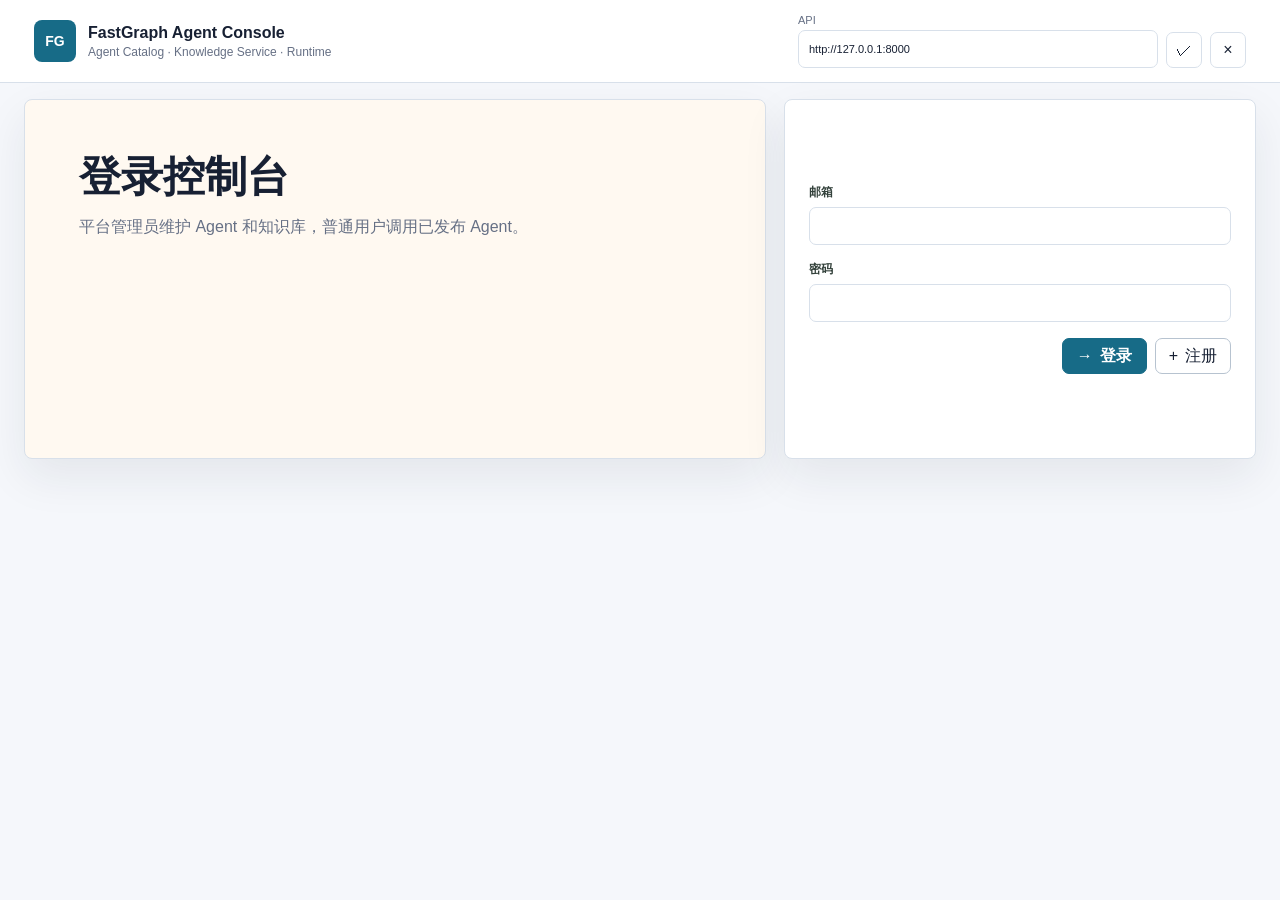
<file: frontend/index.html>
<!doctype html>
<html lang="zh-CN">
  <head>
    <meta charset="UTF-8" />
    <meta name="viewport" content="width=device-width, initial-scale=1.0" />
    <title>FastGraph Agent Console</title>
    <link rel="stylesheet" href="./styles.css" />
  </head>
  <body>
    <div class="app-shell">
      <header class="topbar">
        <div class="brand">
          <span class="brand-mark" aria-hidden="true">FG</span>
          <div>
            <strong>FastGraph Agent Console</strong>
            <small>Agent Catalog · Knowledge Service · Runtime</small>
          </div>
        </div>
        <div class="connection-bar">
          <label>
            <span>API</span>
            <input id="apiBaseInput" type="url" spellcheck="false" />
          </label>
          <button class="icon-button" data-action="save-api" title="保存 API 地址">
            <span aria-hidden="true">✓</span>
          </button>
          <button class="icon-button" data-action="logout" title="退出登录">
            <span aria-hidden="true">×</span>
          </button>
        </div>
      </header>

      <main class="workspace">
        <section id="authPanel" class="auth-panel">
          <div class="auth-copy">
            <h1>登录控制台</h1>
            <p>平台管理员维护 Agent 和知识库，普通用户调用已发布 Agent。</p>
          </div>
          <form id="authForm" class="auth-form">
            <div class="field">
              <label for="emailInput">邮箱</label>
              <input id="emailInput" type="email" autocomplete="username" required />
            </div>
            <div class="field">
              <label for="passwordInput">密码</label>
              <input id="passwordInput" type="password" autocomplete="current-password" required />
            </div>
            <div class="form-actions">
              <button type="submit" class="primary-button" data-auth-mode="login">
                <span aria-hidden="true">→</span>
                登录
              </button>
              <button type="submit" class="secondary-button" data-auth-mode="register">
                <span aria-hidden="true">+</span>
                注册
              </button>
            </div>
          </form>
        </section>

        <section id="consolePanel" class="console-panel hidden">
          <div class="console-layout">
            <aside class="app-sidebar">
              <div class="sidebar-head">
                <span class="eyebrow">Workspace</span>
                <strong>控制台</strong>
              </div>
              <nav class="side-nav" aria-label="控制台视图">
                <button class="side-nav-item active" data-view="user">
                  <span class="nav-icon" aria-hidden="true">●</span>
                  <span>用户调用</span>
                  <small>调用已发布 Agent</small>
                </button>
                <button class="side-nav-item" data-view="agents">
                  <span class="nav-icon" aria-hidden="true">◆</span>
                  <span>Agent 配置</span>
                  <small>管理模型与知识库</small>
                </button>
                <button class="side-nav-item" data-view="knowledge">
                  <span class="nav-icon" aria-hidden="true">■</span>
                  <span>知识库</span>
                  <small>上传文档与检索预览</small>
                </button>
              </nav>
              <div class="sidebar-foot">
                <span>FastGraph Agent Engine</span>
                <small>本地开发控制台</small>
              </div>
            </aside>

            <main class="console-main">
              <section id="userView" class="console-page view-grid user-grid">
            <aside class="panel agent-list-panel">
              <div class="panel-head">
                <div>
                  <h2>可用 Agent</h2>
                  <p id="userIdentity"></p>
                </div>
                <button class="icon-button" data-action="refresh-user-agents" title="刷新 Agent">
                  <span aria-hidden="true">↻</span>
                </button>
              </div>
              <div class="panel-section">
                <div class="section-head">
                  <strong>Agent</strong>
                  <span id="agentListMeta"></span>
                </div>
                <div id="userAgentList" class="stack-list compact-list"></div>
              </div>
              <div class="panel-section session-section">
                <div class="section-head">
                  <strong>会话</strong>
                  <button class="icon-button small-button" data-action="refresh-sessions" title="刷新会话">
                    <span aria-hidden="true">↻</span>
                  </button>
                </div>
                <div id="userSessionList" class="stack-list compact-list"></div>
              </div>
            </aside>

            <section class="panel chat-panel">
              <div class="panel-head">
                <div>
                  <h2 id="activeAgentTitle">选择 Agent</h2>
                  <p id="activeAgentMeta"></p>
                  <p id="activeSessionMeta"></p>
                </div>
                <button class="secondary-button" data-action="new-session">
                  <span aria-hidden="true">+</span>
                  新会话
                </button>
                <button class="secondary-button" data-action="clear-chat-history">
                  <span aria-hidden="true">⌫</span>
                  清空记录
                </button>
              </div>
              <div id="messageList" class="message-list"></div>
              <form id="chatForm" class="composer">
                <textarea id="chatInput" rows="4" placeholder="输入消息"></textarea>
                <button class="primary-button" type="submit">
                  <span aria-hidden="true">↑</span>
                  发送
                </button>
              </form>
            </section>
          </section>

          <section id="agentAdminView" class="console-page agent-page hidden">
              <aside class="panel agent-catalog-panel">
                <div class="agent-panel-head">
                  <div class="agent-panel-copy">
                    <h1>Agent 配置</h1>
                    <p>维护面向用户开放的 Agent、模型、角色说明和知识库绑定。</p>
                  </div>
                  <div class="agent-panel-actions">
                    <button class="secondary-button" data-action="refresh-admin">
                      <span aria-hidden="true">↻</span>
                      刷新
                    </button>
                    <button class="primary-button" data-action="reset-agent-form">
                      <span aria-hidden="true">+</span>
                      新建 Agent
                    </button>
                  </div>
                </div>
                <div class="agent-catalog-meta">
                  <strong>Agent Catalog</strong>
                  <p id="agentAdminStatus"></p>
                </div>
                <div id="platformAgentList" class="data-list agent-catalog-list"></div>
              </aside>

              <section class="panel agent-editor-panel">
                <div class="panel-head">
                  <div>
                    <h2>配置表单</h2>
                    <p>发布后普通用户可在调用界面选择。</p>
                  </div>
                  <div class="form-actions panel-form-actions">
                    <button type="submit" class="primary-button" form="agentForm">
                      <span aria-hidden="true">✓</span>
                      保存 Agent
                    </button>
                    <button type="button" class="secondary-button" data-action="reset-agent-form">
                      <span aria-hidden="true">↺</span>
                      清空
                    </button>
                  </div>
                </div>
                <form id="agentForm" class="admin-form agent-form">
                  <input id="agentIdInput" type="hidden" />
                  <div class="form-row two-cols">
                    <div class="field">
                      <label for="agentCodeInput">编码</label>
                      <input id="agentCodeInput" placeholder="customer-service" required />
                    </div>
                    <div class="field">
                      <label for="agentNameInput">名称</label>
                      <input id="agentNameInput" required />
                    </div>
                  </div>
                  <div class="field">
                    <label for="agentDescriptionInput">用途</label>
                    <input id="agentDescriptionInput" />
                  </div>
                  <div class="field">
                    <label for="agentModelInput">模型</label>
                    <input id="agentModelInput" placeholder="deepseek-chat" required />
                  </div>
                  <div class="field">
                    <label for="agentRoleInput">角色说明</label>
                    <textarea id="agentRoleInput" rows="6" required></textarea>
                  </div>
                  <fieldset class="fieldset">
                    <legend>工具</legend>
                    <label><input id="featureWebSearch" type="checkbox" />联网搜索</label>
                    <label><input id="featureCode" type="checkbox" />代码解释器</label>
                    <label><input id="featureMemory" type="checkbox" />长期记忆</label>
                    <label><input id="featureEmail" type="checkbox" />邮件助手</label>
                  </fieldset>
                  <fieldset class="fieldset knowledge-fieldset">
                    <legend>知识库</legend>
                    <label class="inline-check"><input id="knowledgeEnabledInput" type="checkbox" />启用检索</label>
                    <div class="knowledge-config-fields">
                      <div class="field">
                        <span id="agentKbSelectLabel">绑定知识库</span>
                        <div
                          id="agentKbSelect"
                          class="agent-kb-select"
                          role="group"
                          aria-labelledby="agentKbSelectLabel"
                        ></div>
                      </div>
                      <div class="knowledge-params-grid">
                        <div class="field">
                          <label for="agentTopKInput">Top K</label>
                          <input id="agentTopKInput" type="number" min="1" max="20" value="5" />
                        </div>
                        <div class="field">
                          <label for="agentScoreInput">最低分数</label>
                          <input id="agentScoreInput" type="number" min="0" step="0.01" value="0" />
                        </div>
                      </div>
                    </div>
                  </fieldset>
                </form>
              </section>
          </section>

          <section id="knowledgeAdminView" class="console-page knowledge-page hidden">
              <aside class="panel kb-panel">
                <div class="kb-panel-head">
                  <div class="kb-panel-copy">
                    <h1>公共知识库</h1>
                    <p>平台级公共知识统一入库、检索预览和任务排障。</p>
                  </div>
                  <div class="kb-panel-actions">
                    <label class="switch-row">
                      <input id="includeArchivedInput" type="checkbox" />
                      显示归档
                    </label>
                    <button class="secondary-button" data-action="refresh-knowledge">
                      <span aria-hidden="true">↻</span>
                      刷新
                    </button>
                    <button class="primary-button" data-action="reset-kb-form">
                      <span aria-hidden="true">+</span>
                      新建知识库
                    </button>
                  </div>
                </div>
                <div class="kb-filter">
                  <label class="field">
                    <span>搜索知识库</span>
                    <input id="kbKeywordInput" placeholder="输入名称、Namespace 或说明" />
                  </label>
                  <p id="knowledgeStatus"></p>
                </div>
                <div id="knowledgeBaseList" class="kb-list"></div>
                <div class="pager" id="knowledgePager">
                  <button class="icon-button" data-action="kb-prev-page" title="上一页" aria-label="上一页">
                    <span aria-hidden="true">‹</span>
                  </button>
                  <span id="knowledgePagerInfo" class="pager-info"></span>
                  <button class="icon-button" data-action="kb-next-page" title="下一页" aria-label="下一页">
                    <span aria-hidden="true">›</span>
                  </button>
                </div>
              </aside>

              <main class="panel knowledge-work-panel">
                <div id="kbEmptyState" class="empty knowledge-empty">选择或新建一个公共知识库</div>
                <section id="kbDetailPanel" class="kb-detail-panel hidden">
                  <div class="detail-head">
                    <div>
                      <div class="detail-title">
                        <h2 id="selectedKbTitle">选择知识库</h2>
                        <span id="selectedKbNamespace" class="badge"></span>
                        <span id="selectedKbStatus" class="badge"></span>
                      </div>
                      <p id="selectedKbDescription"></p>
                    </div>
                    <div class="detail-actions">
                      <button class="secondary-button" data-action="edit-kb">编辑</button>
                      <button id="archiveKbButton" class="secondary-button danger-action" data-action="archive-kb">归档</button>
                      <button id="restoreKbButton" class="secondary-button" data-action="restore-kb">恢复</button>
                      <button class="secondary-button danger-action" data-action="delete-kb">删除</button>
                      <button class="primary-button" data-kb-tab="upload">
                        <span aria-hidden="true">↑</span>
                        入库
                      </button>
                    </div>
                  </div>

                  <section class="metric-grid">
                    <div>
                      <small>文档</small>
                      <strong id="kbDocsMetric">0</strong>
                    </div>
                    <div>
                      <small>Chunks</small>
                      <strong id="kbChunksMetric">0</strong>
                    </div>
                    <div>
                      <small>失败任务</small>
                      <strong id="kbFailedJobsMetric">0</strong>
                    </div>
                    <div>
                      <small>更新</small>
                      <strong id="kbUpdatedMetric">-</strong>
                    </div>
                  </section>

                  <nav class="detail-tabs" aria-label="知识库详情">
                    <button class="detail-tab active" data-kb-tab="documents">文档</button>
                    <button class="detail-tab" data-kb-tab="jobs">入库任务</button>
                    <button class="detail-tab" data-kb-tab="search">搜索预览</button>
                    <button class="detail-tab" data-kb-tab="metadata">元数据提取</button>
                    <button class="detail-tab" data-kb-tab="upload">文档上传</button>
                  </nav>

                  <section class="kb-tab-panel" data-kb-panel="documents">
                    <div class="tab-toolbar">
                      <input id="documentKeywordInput" placeholder="筛选标题、来源、摘要" />
                      <select id="documentSourceFilter" aria-label="文档来源">
                        <option value="all">全部来源</option>
                        <option value="file">文件</option>
                        <option value="url">URL</option>
                        <option value="qa">QA</option>
                      </select>
                      <button class="secondary-button" data-action="refresh-documents">
                        <span aria-hidden="true">↻</span>
                        刷新
                      </button>
                    </div>
                    <div class="pager" id="documentPager">
                      <button class="icon-button" data-action="document-prev-page" title="上一页" aria-label="上一页">
                        <span aria-hidden="true">‹</span>
                      </button>
                      <span id="documentPagerInfo" class="pager-info"></span>
                      <button class="icon-button" data-action="document-next-page" title="下一页" aria-label="下一页">
                        <span aria-hidden="true">›</span>
                      </button>
                    </div>
                    <div id="documentList" class="data-list knowledge-table-list"></div>
                  </section>

                  <section class="kb-tab-panel hidden" data-kb-panel="jobs">
                    <div class="tab-toolbar">
                      <select id="jobStatusFilter" aria-label="任务状态">
                        <option value="">全部状态</option>
                        <option value="queued">queued</option>
                        <option value="running">running</option>
                        <option value="completed">completed</option>
                        <option value="partial_completed">partial_completed</option>
                        <option value="failed">failed</option>
                        <option value="canceled">canceled</option>
                      </select>
                      <button class="secondary-button" data-action="refresh-jobs">
                        <span aria-hidden="true">↻</span>
                        刷新
                      </button>
                      <button class="secondary-button danger-action" data-action="clear-jobs">
                        <span aria-hidden="true">⌫</span>
                        清空已结束任务
                      </button>
                    </div>
                    <div id="jobList" class="data-list knowledge-table-list"></div>
                    <div class="pager" id="jobPager">
                      <button class="icon-button" data-action="job-prev-page" title="上一页" aria-label="上一页">
                        <span aria-hidden="true">‹</span>
                      </button>
                      <span id="jobPagerInfo" class="pager-info"></span>
                      <button class="icon-button" data-action="job-next-page" title="下一页" aria-label="下一页">
                        <span aria-hidden="true">›</span>
                      </button>
                    </div>
                  </section>

                  <section class="kb-tab-panel hidden" data-kb-panel="search">
                    <div class="search-panel">
                      <div class="search-bar">
                        <input id="searchInput" placeholder="输入关键词进行检索预览" />
                        <input id="searchTopKInput" type="number" min="1" max="20" value="5" />
                        <button class="primary-button" data-action="search-knowledge">
                          <span aria-hidden="true">⌕</span>
                          搜索
                        </button>
                      </div>
                      <div id="searchResults" class="search-results"></div>
                    </div>
                  </section>

                  <section class="kb-tab-panel hidden" data-kb-panel="metadata">
                    <form id="metadataExtractionForm" class="ingest-panel metadata-extraction-panel">
                      <div class="section-heading">
                        <div>
                          <h3>元数据提取</h3>
                          <p class="helper-line">按当前知识库配置，从文档前部提取任意键值字段并保存到 metadataJson。</p>
                        </div>
                        <label class="switch-row">
                          <input id="metadataExtractionEnabledInput" type="checkbox" />
                          启用提取
                        </label>
                      </div>
                      <div class="form-row two-cols">
                        <div class="field">
                          <label for="metadataExtractionSchemaNameInput">Schema 名称</label>
                          <input id="metadataExtractionSchemaNameInput" value="generic" maxlength="64" />
                        </div>
                        <div class="field">
                          <label for="metadataExtractionSchemaVersionInput">Schema 版本</label>
                          <input id="metadataExtractionSchemaVersionInput" value="1" maxlength="32" />
                        </div>
                      </div>
                      <div class="metadata-config-section">
                        <div class="metadata-config-head">
                          <div>
                            <h4>字段映射</h4>
                            <p class="helper-line">把文档中的原始字段放入统一的 common 或 domain 路径。</p>
                          </div>
                          <button type="button" class="secondary-button" data-action="add-metadata-mapping">
                            <span aria-hidden="true">+</span>
                            新增字段
                          </button>
                        </div>
                        <div class="metadata-table-wrap">
                          <table class="metadata-config-table">
                            <thead>
                              <tr>
                                <th>原始字段名</th>
                                <th>目标路径</th>
                                <th>值类型</th>
                                <th aria-label="操作"></th>
                              </tr>
                            </thead>
                            <tbody id="metadataMappingsTable"></tbody>
                          </table>
                        </div>
                        <p id="metadataMappingsEmpty" class="metadata-table-empty">暂未配置字段映射</p>
                      </div>
                      <div class="metadata-config-section">
                        <div class="metadata-config-head">
                          <div>
                            <h4>默认字段</h4>
                            <p class="helper-line">仅当文档没有提取到对应字段时写入默认值。</p>
                          </div>
                          <button type="button" class="secondary-button" data-action="add-metadata-default">
                            <span aria-hidden="true">+</span>
                            新增默认值
                          </button>
                        </div>
                        <div class="metadata-table-wrap">
                          <table class="metadata-config-table metadata-defaults-table">
                            <thead>
                              <tr>
                                <th>目标路径</th>
                                <th>默认值（JSON）</th>
                                <th aria-label="操作"></th>
                              </tr>
                            </thead>
                            <tbody id="metadataDefaultsTable"></tbody>
                          </table>
                        </div>
                        <p id="metadataDefaultsEmpty" class="metadata-table-empty">暂未配置默认字段</p>
                      </div>
                      <div class="form-row two-cols">
                        <div class="field">
                          <label for="metadataExtractionFormatInput">提取格式</label>
                          <select id="metadataExtractionFormatInput">
                            <option value="markdown_fields">Markdown 字段头</option>
                            <option value="yaml_front_matter">YAML front matter</option>
                            <option value="none">不提取</option>
                          </select>
                        </div>
                        <div class="field">
                          <label for="metadataExtractionMaxLinesInput">最多扫描行数</label>
                          <input id="metadataExtractionMaxLinesInput" type="number" min="10" max="500" value="100" />
                        </div>
                      </div>
                      <label class="inline-check">
                        <input id="metadataExtractionStripInput" type="checkbox" />
                        从正文和向量内容中剥离已提取的头部字段
                      </label>
                      <label class="inline-check">
                        <input id="metadataExtractionKeepUnmappedInput" type="checkbox" checked />
                        将未映射字段保留在 domain
                      </label>
                      <p id="metadataExtractionStatus" class="helper-line"></p>
                      <div class="form-actions">
                        <button class="primary-button" type="submit">
                          <span aria-hidden="true">✓</span>
                          保存提取配置
                        </button>
                      </div>
                    </form>
                  </section>

                  <section class="kb-tab-panel hidden" data-kb-panel="upload">
                    <form id="uploadForm" class="ingest-panel">
                      <div class="mode-switch" role="tablist" aria-label="上传模式">
                        <button type="button" class="segmented-button active" data-upload-mode="file">文件</button>
                        <button type="button" class="segmented-button" data-upload-mode="directory">目录</button>
                      </div>
                      <div class="upload-picker" data-upload-panel="file">
                        <label class="file-input-card">
                          <span>选择文件</span>
                          <small>支持 PDF、txt、md、csv、json、html、log</small>
                          <input id="uploadFileInput" type="file" multiple accept=".pdf,.txt,.md,.markdown,.csv,.json,.html,.htm,.log,text/*,application/pdf" />
                        </label>
                      </div>
                      <div class="upload-picker hidden" data-upload-panel="directory">
                        <label class="file-input-card">
                          <span>选择目录</span>
                          <small>会保留浏览器提供的相对路径作为来源</small>
                          <input id="uploadDirectoryInput" type="file" webkitdirectory directory multiple accept=".pdf,.txt,.md,.markdown,.csv,.json,.html,.htm,.log,text/*,application/pdf" />
                        </label>
                      </div>
                      <div class="form-row two-cols">
                        <div class="field">
                          <label for="uploadTitleInput">单文件标题</label>
                          <input id="uploadTitleInput" placeholder="可选，目录上传时自动使用文件名" />
                        </div>
                        <div class="field">
                          <label for="uploadSourceRefInput">来源备注/批次前缀</label>
                          <input id="uploadSourceRefInput" placeholder="例如 policy/2026" />
                        </div>
                      </div>
                      <div class="form-actions">
                        <button class="primary-button" type="submit">
                          <span aria-hidden="true">↑</span>
                          上传并入库
                        </button>
                      </div>
                      <p id="uploadStatus" class="helper-line"></p>
                    </form>
                  </section>
                </section>
              </main>
              </section>
            </main>
          </div>
        </section>
      </main>
    </div>

    <div id="kbEditorDrawer" class="drawer-backdrop hidden">
      <aside class="drawer-panel" role="dialog" aria-modal="true" aria-labelledby="kbEditorTitle">
        <header class="drawer-head">
          <div>
            <span class="eyebrow">Knowledge base</span>
            <h2 id="kbEditorTitle">新建知识库</h2>
          </div>
          <button class="icon-button" data-action="close-kb-editor" title="关闭">
            <span aria-hidden="true">×</span>
          </button>
        </header>
        <form id="kbForm" class="drawer-form">
          <input id="kbIdInput" type="hidden" />
          <div class="field">
            <label for="kbNamespaceInput">Namespace</label>
            <select id="kbNamespaceInput">
              <option value="default">default</option>
              <option value="policy">policy</option>
              <option value="customer_service">customer_service</option>
            </select>
          </div>
          <div class="field">
            <label for="kbNameInput">名称</label>
            <input id="kbNameInput" required maxlength="80" />
          </div>
          <div class="field">
            <label for="kbDescriptionInput">说明</label>
            <textarea id="kbDescriptionInput" rows="5" maxlength="500"></textarea>
          </div>
          <div class="field">
            <label for="kbStrategyInput">检索算法</label>
            <select id="kbStrategyInput">
              <option value="">默认（全局）</option>
              <option value="vector">vector · 向量检索</option>
              <option value="vector_reranker">vector_reranker · 向量检索 + 重排</option>
              <option value="weighted">weighted · 元数据加权排序</option>
              <option value="weighted_reranker">weighted_reranker · 加权排序 + 重排</option>
              <option value="hybrid">hybrid · 混合检索</option>
              <option value="hybrid_reranker">hybrid_reranker · 混合检索 + 重排</option>
              <option value="keyword">keyword · 关键词检索</option>
              <option value="fulltext">fulltext · 全文检索</option>
              <option value="keyword_rank">keyword_rank · 规则重排</option>
            </select>
          </div>
          <div class="field">
            <label class="switch-row">
              <input id="kbWebFallbackInput" type="checkbox" />
              <span>未命中时联网搜索兜底</span>
            </label>
            <p class="helper-line">检索无结果或相关度低时，用联网搜索补充。敏感知识库建议关闭。</p>
          </div>
          <p class="helper-line">创建后可在“元数据提取”标签中配置文档头部字段的解析方式。</p>
          <div class="form-actions">
            <button type="button" class="secondary-button" data-action="close-kb-editor">取消</button>
            <button class="primary-button" type="submit">
              <span aria-hidden="true">✓</span>
              保存
            </button>
          </div>
        </form>
      </aside>
    </div>

    <div id="documentDrawer" class="drawer-backdrop hidden">
      <aside class="drawer-panel" role="dialog" aria-modal="true" aria-labelledby="documentDrawerTitle">
        <header class="drawer-head">
          <div>
            <span class="eyebrow">Document</span>
            <h2 id="documentDrawerTitle">文档详情</h2>
          </div>
          <button class="icon-button" data-action="close-document-drawer" title="关闭">
            <span aria-hidden="true">×</span>
          </button>
        </header>
        <div id="documentDetailContent" class="drawer-content"></div>
      </aside>
    </div>

    <div id="jobDrawer" class="drawer-backdrop hidden">
      <aside class="drawer-panel" role="dialog" aria-modal="true" aria-labelledby="jobDrawerTitle">
        <header class="drawer-head">
          <div>
            <span class="eyebrow">Ingest job</span>
            <h2 id="jobDrawerTitle">任务详情</h2>
          </div>
          <button class="icon-button" data-action="close-job-drawer" title="关闭">
            <span aria-hidden="true">×</span>
          </button>
        </header>
        <div id="jobDetailContent" class="drawer-content"></div>
      </aside>
    </div>

    <div id="toast" class="toast" role="status" aria-live="polite"></div>
    <script src="./config.js"></script>
    <script type="module" src="./app.js"></script>
  </body>
</html>
</file>
<file: frontend/styles.css>
:root {
  color-scheme: light;
  --bg: #f5f7fb;
  --surface: #ffffff;
  --surface-soft: #f8fbfa;
  --surface-warm: #fff9f1;
  --ink: #172033;
  --muted: #667085;
  --line: #d8e0ea;
  --line-strong: #b7c3d0;
  --accent: #176b87;
  --accent-dark: #0f4f67;
  --teal: #0f8f7b;
  --amber: #d59a2d;
  --danger: #b91c1c;
  --knowledge-accent: var(--accent);
  --knowledge-border: var(--line);
  --knowledge-surface: var(--surface);
  --shadow: 0 18px 45px rgba(22, 32, 51, 0.08);
  font-family:
    Inter,
    "Segoe UI",
    "PingFang SC",
    "Microsoft YaHei",
    Arial,
    sans-serif;
}

* {
  box-sizing: border-box;
}

body {
  min-width: 320px;
  margin: 0;
  background: var(--bg);
  color: var(--ink);
}

button,
input,
textarea,
select {
  font: inherit;
}

button {
  cursor: pointer;
}

button:disabled,
input:disabled,
textarea:disabled,
select:disabled {
  cursor: not-allowed;
  opacity: 0.58;
}

.hidden {
  display: none !important;
}

.app-shell {
  min-height: 100vh;
}

.topbar {
  position: sticky;
  top: 0;
  z-index: 5;
  display: flex;
  min-height: 72px;
  align-items: center;
  justify-content: space-between;
  gap: 18px;
  padding: 14px 34px;
  border-bottom: 1px solid var(--line);
  background: rgba(255, 255, 255, 0.92);
  backdrop-filter: blur(18px);
}

.brand {
  display: flex;
  min-width: 0;
  align-items: center;
  gap: 12px;
}

.brand-mark {
  display: grid;
  width: 42px;
  height: 42px;
  place-items: center;
  border-radius: 8px;
  background: var(--accent);
  color: #fff;
  font-size: 14px;
  font-weight: 760;
}

.brand strong,
.brand small {
  display: block;
  overflow: hidden;
  text-overflow: ellipsis;
  white-space: nowrap;
}

.brand small {
  margin-top: 3px;
  color: var(--muted);
  font-size: 12px;
}

.connection-bar {
  display: grid;
  grid-template-columns: minmax(210px, 360px) 36px 36px;
  align-items: end;
  gap: 8px;
}

.connection-bar label {
  display: grid;
  gap: 4px;
  color: var(--muted);
  font-size: 11px;
}

.connection-bar input,
.field input,
.field textarea,
.field select,
.composer textarea,
.tab-toolbar input,
.tab-toolbar select,
.search-bar input,
.search-bar select,
.kb-filter input {
  width: 100%;
  min-width: 0;
  border: 1px solid var(--line);
  border-radius: 7px;
  background: #fff;
  color: var(--ink);
  outline: none;
}

.connection-bar input,
.field input,
.field select,
.tab-toolbar input,
.tab-toolbar select,
.search-bar input,
.search-bar select,
.kb-filter input {
  height: 38px;
  padding: 0 10px;
}

.field textarea,
.composer textarea {
  resize: vertical;
  padding: 10px;
  line-height: 1.5;
}

.connection-bar input:focus,
.field input:focus,
.field textarea:focus,
.field select:focus,
.composer textarea:focus,
.tab-toolbar input:focus,
.tab-toolbar select:focus,
.search-bar input:focus,
.search-bar select:focus,
.kb-filter input:focus {
  border-color: var(--accent);
  box-shadow: 0 0 0 3px rgba(14, 118, 109, 0.12);
}

.workspace {
  width: min(1480px, calc(100vw - 32px));
  margin: 24px auto 40px;
}

.auth-panel {
  display: grid;
  grid-template-columns: minmax(0, 1.1fr) minmax(320px, 0.7fr);
  gap: 18px;
  align-items: stretch;
}

.auth-copy,
.auth-form,
.panel,
.kb-panel,
.knowledge-work-panel {
  border: 1px solid var(--line);
  border-radius: 8px;
  background: var(--surface);
  box-shadow: var(--shadow);
}

.auth-copy {
  min-height: 360px;
  padding: 54px;
  background: var(--surface-warm);
}

.auth-copy h1 {
  max-width: 520px;
  margin: 0 0 14px;
  font-size: 42px;
  line-height: 1.08;
}

.auth-copy p {
  max-width: 520px;
  margin: 0;
  color: var(--muted);
  font-size: 16px;
  line-height: 1.7;
}

.auth-form {
  display: grid;
  align-content: center;
  gap: 16px;
  padding: 24px;
}

.console-panel,
.agent-page,
.knowledge-page {
  display: grid;
  gap: 16px;
}

.view-tabs {
  display: inline-flex;
  width: fit-content;
  max-width: 100%;
  gap: 4px;
  padding: 4px;
  border: 1px solid var(--line);
  border-radius: 8px;
  background: #fff;
}

.tab-button,
.detail-tab,
.segmented-button,
.primary-button,
.secondary-button,
.icon-button {
  display: inline-flex;
  min-height: 36px;
  align-items: center;
  justify-content: center;
  gap: 7px;
  border-radius: 7px;
  border: 1px solid transparent;
  white-space: nowrap;
}

.tab-button,
.detail-tab,
.segmented-button {
  padding: 0 13px;
  background: transparent;
  color: var(--muted);
}

.tab-button.active,
.detail-tab.active,
.segmented-button.active {
  background: var(--accent);
  color: #fff;
}

.primary-button {
  padding: 0 14px;
  border-color: var(--accent);
  background: var(--accent);
  color: #fff;
  font-weight: 680;
}

.primary-button:hover {
  background: var(--accent-dark);
}

.secondary-button {
  padding: 0 13px;
  border-color: var(--line-strong);
  background: #fff;
  color: var(--ink);
}

.secondary-button:hover {
  border-color: var(--accent);
  color: var(--accent-dark);
}

.secondary-button.danger-action:hover,
.danger-action:hover {
  border-color: var(--danger);
  color: var(--danger);
}

.icon-button {
  width: 36px;
  padding: 0;
  border-color: var(--line);
  background: #fff;
  color: var(--ink);
}

.icon-button:hover {
  border-color: var(--accent);
  color: var(--accent-dark);
}

.view-grid {
  display: grid;
  gap: 16px;
}

.user-grid {
  grid-template-columns: minmax(300px, 0.34fr) minmax(0, 1fr);
}

.page-header,
.knowledge-page-header {
  display: flex;
  align-items: center;
  justify-content: space-between;
  gap: 16px;
}

.page-header h1,
.knowledge-page-header h1,
.page-header p,
.knowledge-page-header p {
  margin: 0;
}

.page-header h1,
.knowledge-page-header h1 {
  font-size: 28px;
  line-height: 1.2;
}

.page-header p,
.knowledge-page-header p {
  margin-top: 6px;
  color: var(--muted);
  font-size: 13px;
}

.eyebrow {
  display: block;
  margin-bottom: 5px;
  color: var(--knowledge-accent);
  font-size: 11px;
  font-weight: 750;
  letter-spacing: 0;
  text-transform: uppercase;
}

.header-actions,
.detail-actions {
  display: flex;
  flex-wrap: wrap;
  align-items: center;
  justify-content: flex-end;
  gap: 8px;
}

.switch-row {
  display: inline-flex;
  min-height: 36px;
  align-items: center;
  gap: 8px;
  padding: 0 10px;
  border: 1px solid var(--line);
  border-radius: 7px;
  background: #fff;
  color: #334155;
  font-size: 13px;
  white-space: nowrap;
}

.panel {
  min-width: 0;
  overflow: hidden;
}

.panel-head {
  display: flex;
  min-height: 72px;
  align-items: center;
  justify-content: space-between;
  gap: 12px;
  padding: 14px 16px;
  border-bottom: 1px solid var(--line);
  background: #fbfcfa;
}

.panel-head h2,
.panel-head p {
  margin: 0;
}

.panel-head h2 {
  font-size: 18px;
  line-height: 1.2;
}

.panel-head p {
  margin-top: 4px;
  color: var(--muted);
  font-size: 12px;
}

.stack-list,
.data-list {
  display: grid;
  gap: 8px;
  padding: 12px;
}

.stack-list {
  max-height: calc(100vh - 210px);
  overflow: auto;
}

.compact-list {
  max-height: 310px;
  padding: 10px 12px 14px;
}

.panel-section + .panel-section {
  border-top: 1px solid var(--line);
}

.section-head {
  display: flex;
  min-height: 44px;
  align-items: center;
  justify-content: space-between;
  gap: 10px;
  padding: 10px 14px 0;
  color: #243449;
  font-size: 13px;
}

.section-head span {
  color: var(--muted);
  font-size: 12px;
}

.small-button {
  width: 30px;
  min-height: 30px;
}

.list-item,
.data-row,
.knowledge-row {
  width: 100%;
  min-width: 0;
  border: 1px solid var(--line);
  border-radius: 8px;
  background: #fff;
  color: inherit;
  text-align: left;
}

.session-item {
  display: grid;
  grid-template-columns: minmax(0, 1fr) 30px;
  gap: 8px;
  align-items: start;
  padding: 0;
  overflow: hidden;
}

.session-item__main {
  display: grid;
  gap: 7px;
  min-width: 0;
  width: 100%;
  padding: 12px;
  border: 0;
  background: transparent;
  color: inherit;
  text-align: left;
}

.list-item {
  display: grid;
  gap: 7px;
  padding: 12px;
}

.list-item:hover,
.list-item.active {
  border-color: var(--accent);
  background: #eef7f4;
}

.list-item strong,
.data-main strong,
.link-button {
  overflow-wrap: anywhere;
}

.list-item small,
.data-main small,
.muted {
  color: var(--muted);
  font-size: 12px;
  line-height: 1.4;
}

.badges {
  display: flex;
  flex-wrap: wrap;
  gap: 6px;
}

.badge {
  display: inline-flex;
  min-height: 24px;
  align-items: center;
  justify-content: center;
  border-radius: 999px;
  padding: 0 8px;
  background: #edf2f7;
  color: #334155;
  font-size: 11px;
  font-weight: 680;
}

.badge.warn {
  background: #fff2d1;
  color: #7a4e08;
}

.badge.danger {
  background: #fee2e2;
  color: var(--danger);
}

.danger-text {
  color: var(--danger) !important;
}

.chat-panel {
  display: grid;
  grid-template-rows: auto minmax(360px, calc(100vh - 310px)) auto;
}

.message-list {
  display: flex;
  flex-direction: column;
  gap: 12px;
  min-height: 360px;
  overflow: auto;
  padding: 18px;
  background: #fff;
}

.message {
  display: grid;
  gap: 6px;
  max-width: min(78%, 820px);
}

.message.user {
  align-self: flex-end;
}

.message.assistant {
  align-self: flex-start;
}

.message .bubble {
  border-radius: 8px;
  padding: 11px 13px;
  line-height: 1.65;
  white-space: pre-wrap;
  overflow-wrap: anywhere;
}

.message.user .bubble {
  background: #e0f2fe;
}

.message.assistant .bubble {
  border: 1px solid var(--line);
  background: #fff;
}

.message .role {
  color: var(--muted);
  font-size: 11px;
}

.composer {
  display: grid;
  grid-template-columns: minmax(0, 1fr) auto;
  gap: 12px;
  padding: 14px;
  border-top: 1px solid var(--line);
  background: #fbfcfa;
}

.composer textarea {
  min-height: 86px;
}

.admin-form,
.drawer-form {
  display: grid;
  gap: 12px;
  padding: 14px;
  background: #fff;
}

.admin-form {
  border-top: 1px solid var(--line);
}

.form-row {
  display: grid;
  gap: 12px;
}

.two-cols {
  grid-template-columns: repeat(2, minmax(0, 1fr));
}

.field {
  display: grid;
  gap: 6px;
}

.section-heading {
  display: flex;
  align-items: flex-start;
  justify-content: space-between;
  gap: 18px;
}

.section-heading h3 {
  margin: 0;
  font-size: 18px;
}

.metadata-extraction-panel {
  max-width: 820px;
}

.metadata-config-section {
  display: grid;
  gap: 10px;
  padding: 14px;
  border: 1px solid var(--line);
  border-radius: 8px;
  background: var(--surface-soft);
}

.metadata-config-head {
  display: flex;
  align-items: flex-start;
  justify-content: space-between;
  gap: 16px;
}

.metadata-config-head h4 {
  margin: 0;
  font-size: 14px;
}

.metadata-config-head .helper-line {
  margin: 4px 0 0;
}

.metadata-table-wrap {
  overflow-x: auto;
  border: 1px solid var(--line);
  border-radius: 7px;
  background: #fff;
}

.metadata-config-table {
  width: 100%;
  min-width: 600px;
  border-collapse: collapse;
  table-layout: fixed;
}

.metadata-config-table th,
.metadata-config-table td {
  padding: 8px;
  border-bottom: 1px solid var(--line);
  text-align: left;
  vertical-align: middle;
}

.metadata-config-table th {
  color: var(--muted);
  font-size: 11px;
  font-weight: 720;
}

.metadata-config-table tr:last-child td {
  border-bottom: 0;
}

.metadata-config-table th:nth-child(1) {
  width: 32%;
}

.metadata-config-table th:nth-child(2) {
  width: 38%;
}

.metadata-config-table th:nth-child(3) {
  width: 20%;
}

.metadata-defaults-table th:nth-child(1) {
  width: 42%;
}

.metadata-defaults-table th:nth-child(2) {
  width: 48%;
}

.metadata-config-table input,
.metadata-config-table select {
  width: 100%;
  min-width: 0;
  height: 34px;
  padding: 0 8px;
  border: 1px solid var(--line);
  border-radius: 6px;
  background: #fff;
  color: var(--ink);
}

.metadata-config-table input:focus,
.metadata-config-table select:focus {
  border-color: var(--accent);
  outline: none;
  box-shadow: 0 0 0 3px rgba(14, 118, 109, 0.12);
}

.metadata-row-action {
  width: 46px;
  text-align: center !important;
}

.metadata-row-action .icon-button {
  width: 30px;
  min-height: 30px;
  padding: 0;
}

.metadata-table-empty {
  margin: 0;
  color: var(--muted);
  font-size: 12px;
}

.field label,
.field span,
.fieldset legend {
  color: #33413b;
  font-size: 12px;
  font-weight: 720;
}

.panel-form-actions {
  flex: 0 0 auto;
  margin-left: auto;
}

.agent-kb-select {
  position: relative;
  width: 100%;
  min-width: 0;
}

.agent-kb-select span {
  font-weight: 400;
}

.agent-kb-select__control {
  display: flex;
  width: 100%;
  min-height: 38px;
  align-items: center;
  justify-content: space-between;
  gap: 8px;
  padding: 5px 8px;
  border: 1px solid var(--line);
  border-radius: 7px;
  background: #fff;
  color: var(--ink);
  text-align: left;
}

.agent-kb-select__control:hover,
.agent-kb-select.open .agent-kb-select__control {
  border-color: var(--accent);
  box-shadow: 0 0 0 3px rgba(14, 118, 109, 0.12);
}

.agent-kb-select__value {
  display: flex;
  min-width: 0;
  flex: 1;
  flex-wrap: wrap;
  align-items: center;
  gap: 5px;
}

.agent-kb-placeholder {
  color: var(--muted);
  font-size: 13px;
}

.agent-kb-tag {
  display: inline-flex;
  max-width: min(100%, 180px);
  min-height: 24px;
  align-items: center;
  overflow: hidden;
  padding: 0 8px;
  border: 1px solid #cfe0e5;
  border-radius: 6px;
  background: #eef7f4;
  color: var(--accent-dark);
  font-size: 12px;
  font-weight: 650;
  text-overflow: ellipsis;
  white-space: nowrap;
}

.agent-kb-tag--more {
  max-width: none;
  background: #f2f5f9;
  color: #445066;
}

.agent-kb-select__arrow {
  flex: 0 0 auto;
  color: var(--muted);
  font-size: 16px;
  line-height: 1;
}

.agent-kb-select__menu {
  position: absolute;
  z-index: 30;
  top: calc(100% + 6px);
  right: 0;
  left: 0;
  display: grid;
  gap: 8px;
  padding: 8px;
  border: 1px solid var(--line);
  border-radius: 8px;
  background: #fff;
  box-shadow: 0 18px 42px rgba(23, 32, 51, 0.14);
}

.agent-kb-select__search input {
  width: 100%;
  height: 34px;
  min-width: 0;
  padding: 0 9px;
  border: 1px solid var(--line);
  border-radius: 7px;
  outline: none;
}

.agent-kb-select__search input:focus {
  border-color: var(--accent);
  box-shadow: 0 0 0 3px rgba(14, 118, 109, 0.12);
}

.agent-kb-select__options {
  display: grid;
  max-height: 220px;
  min-height: 44px;
  overflow: auto;
  gap: 6px;
}

.agent-kb-select__option {
  display: grid;
  width: 100%;
  min-width: 0;
  grid-template-columns: 20px minmax(0, 1fr);
  align-items: start;
  gap: 8px;
  padding: 9px;
  border: 1px solid var(--line);
  border-radius: 7px;
  background: #fff;
  color: #243449;
  text-align: left;
}

.agent-kb-select__option:hover,
.agent-kb-select__option.selected {
  border-color: var(--accent);
  background: #eef7f4;
}

.agent-kb-select__check {
  display: grid;
  width: 18px;
  height: 18px;
  margin-top: 1px;
  place-items: center;
  border: 1px solid var(--line-strong);
  border-radius: 5px;
  color: #fff;
  font-size: 12px;
  font-weight: 800;
}

.agent-kb-select__option.selected .agent-kb-select__check {
  border-color: var(--accent);
  background: var(--accent);
}

.agent-kb-select__option-body {
  display: grid;
  min-width: 0;
  gap: 3px;
}

.agent-kb-select__option-body strong {
  overflow: hidden;
  color: var(--ink);
  font-size: 13px;
  text-overflow: ellipsis;
  white-space: nowrap;
}

.agent-kb-select__option-body small {
  overflow: hidden;
  color: var(--muted);
  font-size: 12px;
  line-height: 1.35;
  text-overflow: ellipsis;
  white-space: nowrap;
}

.agent-kb-select__empty {
  display: grid;
  min-height: 42px;
  place-items: center;
  color: var(--muted);
  font-size: 13px;
}

.agent-kb-select__menu-foot {
  display: flex;
  align-items: center;
  justify-content: space-between;
  gap: 10px;
  padding-top: 7px;
  border-top: 1px solid var(--line);
  color: var(--muted);
  font-size: 12px;
}

.fieldset {
  display: flex;
  flex-wrap: wrap;
  gap: 10px 16px;
  margin: 0;
  padding: 12px;
  border: 1px solid var(--line);
  border-radius: 8px;
}

.fieldset label {
  display: inline-flex;
  min-height: 28px;
  align-items: center;
  gap: 6px;
  color: var(--muted);
  font-size: 13px;
}

.knowledge-fieldset {
  display: grid;
  gap: 12px;
}

.knowledge-config-fields {
  display: grid;
  width: 100%;
  min-width: 0;
  gap: 12px;
}

.knowledge-params-grid {
  display: grid;
  grid-template-columns: repeat(3, minmax(0, 1fr));
  gap: 12px;
}

.knowledge-fieldset .field label {
  display: block;
  min-height: 0;
  color: #33413b;
  font-size: 12px;
  font-weight: 720;
}

.inline-check {
  flex-basis: 100%;
}

.form-actions {
  display: flex;
  flex-wrap: wrap;
  gap: 8px;
  justify-content: flex-end;
}

.data-row {
  display: grid;
  grid-template-columns: minmax(0, 1fr) auto;
  gap: 10px;
  align-items: center;
  padding: 10px;
}

.data-main {
  display: grid;
  min-width: 0;
  gap: 5px;
}

.row-actions {
  display: flex;
  flex-wrap: wrap;
  gap: 6px;
  justify-content: flex-end;
}

.agent-catalog-list {
  max-height: calc(100vh - 205px);
  overflow: auto;
}

.agent-form {
  max-height: calc(100vh - 205px);
  overflow: auto;
}

.agent-page,
.knowledge-page {
  color: #202522;
  grid-template-columns: minmax(320px, 0.36fr) minmax(0, 1fr);
  align-items: stretch;
}

.kb-panel,
.knowledge-work-panel {
  border-color: var(--knowledge-border);
  background: var(--knowledge-surface);
}

.kb-panel {
  overflow: hidden;
}

.agent-panel-head,
.kb-panel-head {
  display: grid;
  gap: 12px;
  padding: 16px 16px 14px;
  border-bottom: 1px solid var(--knowledge-border);
  background: #fbfcfa;
}

.agent-panel-copy,
.kb-panel-copy {
  display: grid;
  gap: 6px;
}

.agent-panel-copy h1,
.kb-panel-copy h1 {
  margin: 0;
  color: #1d2735;
  font-size: 22px;
  line-height: 1.2;
}

.agent-panel-copy p,
.kb-panel-copy p {
  margin: 0;
  color: var(--muted);
  font-size: 12px;
  line-height: 1.5;
}

.agent-panel-actions,
.kb-panel-actions {
  display: flex;
  flex-wrap: wrap;
  align-items: center;
  justify-content: flex-start;
  gap: 8px;
}

.agent-catalog-meta {
  display: grid;
  gap: 5px;
  padding: 14px 16px 12px;
  border-bottom: 1px solid var(--line);
  background: #fbfcfa;
}

.agent-catalog-meta strong {
  color: #243449;
  font-size: 13px;
}

.agent-catalog-meta p {
  margin: 0;
  color: var(--muted);
  font-size: 12px;
}

.kb-filter {
  display: grid;
  gap: 10px;
  padding: 14px 16px 12px;
  border-bottom: 1px solid var(--knowledge-border);
  background: #fbfcfa;
}

.kb-filter p {
  margin: 0;
  color: var(--muted);
  font-size: 12px;
}

.kb-list {
  display: grid;
  max-height: calc(100vh - 250px);
  min-height: 380px;
  overflow: auto;
  padding: 8px;
  gap: 8px;
}

.kb-item {
  display: grid;
  grid-template-columns: 3px minmax(0, 1fr);
  gap: 12px;
  width: 100%;
  padding: 12px 10px;
  border: 1px solid transparent;
  border-radius: 6px;
  background: transparent;
  color: inherit;
  cursor: pointer;
  text-align: left;
}

.kb-item:hover,
.kb-item.selected {
  border-color: #b7d3dc;
  background: #eaf5f5;
}

.kb-item__signal {
  width: 3px;
  height: 100%;
  min-height: 62px;
  border-radius: 4px;
  background: #9a9f9a;
}

.kb-item__signal[data-status="active"],
.kb-item__signal[data-status="completed"],
.kb-item__signal[data-status="succeeded"] {
  background: #2f7d5b;
}

.kb-item__signal[data-status="running"],
.kb-item__signal[data-status="queued"],
.kb-item__signal[data-status="partial_completed"] {
  background: var(--amber);
}

.kb-item__signal[data-status="failed"],
.kb-item__signal[data-status="canceled"] {
  background: var(--danger);
}

.kb-item__body {
  display: grid;
  min-width: 0;
  gap: 6px;
}

.kb-item__top {
  display: flex;
  min-width: 0;
  align-items: center;
  justify-content: space-between;
  gap: 8px;
}

.kb-item__top strong {
  overflow: hidden;
  text-overflow: ellipsis;
  white-space: nowrap;
}

.kb-item__desc {
  overflow: hidden;
  color: var(--muted);
  font-size: 12px;
  text-overflow: ellipsis;
  white-space: nowrap;
}

.kb-item__meta {
  display: flex;
  flex-wrap: wrap;
  gap: 6px 10px;
  color: #858a86;
  font-size: 11px;
}

.knowledge-work-panel {
  min-height: 660px;
  padding: 18px;
}

.knowledge-empty {
  min-height: 620px;
}

.kb-detail-panel {
  display: grid;
  gap: 14px;
}

.detail-head,
.tab-toolbar,
.search-bar {
  display: flex;
  align-items: flex-start;
  justify-content: space-between;
  gap: 14px;
}

.detail-head h2,
.detail-head p {
  margin: 0;
}

.detail-head p {
  margin-top: 6px;
  color: var(--muted);
  font-size: 13px;
  line-height: 1.5;
}

.detail-title {
  display: flex;
  flex-wrap: wrap;
  align-items: center;
  gap: 8px;
}

.detail-title h2 {
  font-size: 22px;
}

.metric-grid {
  display: grid;
  grid-template-columns: repeat(4, minmax(0, 1fr));
  gap: 1px;
  overflow: hidden;
  border: 1px solid var(--knowledge-border);
  border-radius: 8px;
  background: var(--knowledge-border);
}

.metric-grid div {
  display: grid;
  gap: 5px;
  min-height: 76px;
  padding: 12px;
  background: #fbfcfa;
}

.metric-grid small {
  color: var(--muted);
  font-size: 11px;
}

.metric-grid strong {
  overflow: hidden;
  font-size: 20px;
  text-overflow: ellipsis;
  white-space: nowrap;
}

.detail-tabs,
.mode-switch {
  display: inline-flex;
  width: fit-content;
  max-width: 100%;
  gap: 4px;
  padding: 4px;
  border: 1px solid var(--knowledge-border);
  border-radius: 8px;
  background: #fff;
}

.detail-tab.active,
.segmented-button.active {
  background: var(--knowledge-accent);
}

.kb-tab-panel {
  display: grid;
  gap: 12px;
}

.tab-toolbar {
  align-items: center;
  justify-content: flex-start;
  flex-wrap: wrap;
}

.tab-toolbar input {
  max-width: 430px;
}

.tab-toolbar select {
  max-width: 180px;
}

.knowledge-table-list {
  max-height: 540px;
  overflow: auto;
  padding: 0;
  display: grid;
  gap: 8px;
}

.knowledge-row {
  display: grid;
  gap: 10px;
  align-items: center;
  padding: 11px;
  border-radius: 8px;
}

.document-row {
  grid-template-columns: minmax(220px, 1.35fr) 78px 100px 96px 150px auto;
}

.job-row {
  grid-template-columns: minmax(220px, 1.35fr) 76px 130px minmax(120px, 0.7fr) minmax(110px, 0.65fr) 150px auto;
}

.metric-text {
  min-width: 0;
  color: #3f4842;
  font-size: 12px;
  overflow-wrap: anywhere;
}

.link-button {
  display: inline;
  width: fit-content;
  max-width: 100%;
  padding: 0;
  border: 0;
  background: transparent;
  color: var(--accent-dark);
  cursor: pointer;
  font: inherit;
  font-weight: 650;
  text-align: left;
}

.link-button:hover {
  color: var(--accent);
  text-decoration: underline;
}

.search-panel,
.ingest-panel {
  display: grid;
  gap: 12px;
}

.search-bar {
  align-items: center;
  justify-content: flex-start;
  flex-wrap: wrap;
}

.search-bar input:first-child {
  max-width: 560px;
}

.search-bar input[type="number"] {
  width: 92px;
}

.search-results {
  display: grid;
  gap: 10px;
}

.search-result {
  display: grid;
  gap: 8px;
  padding: 14px;
  border: 1px solid var(--knowledge-border);
  border-radius: 8px;
  background: #fff;
}

.search-result-head {
  display: flex;
  align-items: flex-start;
  justify-content: space-between;
  gap: 10px;
}

.search-result p {
  margin: 0;
  color: #3f4842;
  line-height: 1.6;
}

.upload-picker {
  display: grid;
}

.file-input-card {
  display: grid;
  gap: 5px;
  min-height: 104px;
  align-content: center;
  padding: 16px;
  border: 1px dashed var(--line-strong);
  border-radius: 8px;
  background: #fff;
  color: var(--ink);
  cursor: pointer;
}

.file-input-card:hover {
  border-color: var(--knowledge-accent);
}

.file-input-card span {
  color: #1f2421;
  font-weight: 720;
}

.file-input-card small,
.helper-line {
  color: var(--muted);
  font-size: 12px;
  line-height: 1.4;
}

.file-input-card input {
  margin-top: 8px;
}

.helper-line {
  margin: 0;
  overflow-wrap: anywhere;
}

.drawer-backdrop {
  position: fixed;
  inset: 0;
  z-index: 30;
  display: flex;
  justify-content: flex-end;
  background: rgba(15, 23, 42, 0.28);
}

.drawer-panel {
  display: grid;
  grid-template-rows: auto minmax(0, 1fr);
  width: min(680px, 94vw);
  height: 100%;
  overflow: hidden;
  border-left: 1px solid var(--line);
  background: #fff;
  box-shadow: -18px 0 45px rgba(22, 32, 51, 0.16);
}

.drawer-head {
  display: flex;
  align-items: center;
  justify-content: space-between;
  gap: 12px;
  padding: 16px;
  border-bottom: 1px solid var(--line);
  background: #fbfcfa;
}

.drawer-head h2 {
  margin: 0;
  font-size: 20px;
}

.drawer-content {
  display: grid;
  align-content: start;
  gap: 14px;
  overflow: auto;
  padding: 16px;
}

.drawer-section {
  display: grid;
  gap: 8px;
}

.drawer-section h3 {
  margin: 0;
  font-size: 14px;
}

.detail-list {
  display: grid;
  gap: 1px;
  overflow: hidden;
  margin: 0;
  border: 1px solid var(--line);
  border-radius: 8px;
  background: var(--line);
}

.detail-list div {
  display: grid;
  grid-template-columns: 120px minmax(0, 1fr);
  gap: 12px;
  padding: 10px;
  background: #fff;
}

.detail-list dt {
  color: var(--muted);
  font-size: 12px;
}

.detail-list dd {
  min-width: 0;
  margin: 0;
  overflow-wrap: anywhere;
}

.excerpt,
.metadata,
.timeline-item pre {
  overflow: auto;
  margin: 0;
  padding: 12px;
  border-radius: 7px;
  background: #252925;
  color: #ecf0e9;
  font-family: "SFMono-Regular", Consolas, "Liberation Mono", monospace;
  font-size: 12px;
  line-height: 1.6;
  white-space: pre-wrap;
}

.metadata {
  max-height: 280px;
}

.step-list,
.effect-list {
  display: grid;
  gap: 8px;
}

.timeline-item {
  display: grid;
  grid-template-columns: 3px minmax(0, 1fr);
  gap: 10px;
  padding: 10px;
  border: 1px solid var(--line);
  border-radius: 8px;
  background: #fff;
}

.timeline-item div {
  display: grid;
  min-width: 0;
  gap: 6px;
}

.timeline-item small {
  color: var(--muted);
  font-size: 12px;
}

.effect-item {
  display: grid;
  grid-template-columns: 70px minmax(0, 1fr);
  gap: 6px 10px;
  padding: 10px;
  border: 1px solid var(--line);
  border-radius: 8px;
  background: #fff;
}

.effect-item small {
  grid-column: 2;
  color: var(--muted);
  font-size: 12px;
  overflow-wrap: anywhere;
}

.empty {
  display: grid;
  min-height: 92px;
  place-items: center;
  border: 1px dashed var(--line-strong);
  border-radius: 8px;
  color: var(--muted);
  font-size: 13px;
  text-align: center;
}

.toast {
  position: fixed;
  right: 18px;
  bottom: 18px;
  z-index: 40;
  max-width: min(420px, calc(100vw - 36px));
  padding: 12px 14px;
  border-radius: 8px;
  background: #17211c;
  color: #fff;
  box-shadow: var(--shadow);
  opacity: 0;
  transform: translateY(10px);
  transition: 160ms ease;
  pointer-events: none;
  overflow-wrap: anywhere;
}

.pager {
  display: flex;
  align-items: center;
  justify-content: space-between;
  gap: 8px;
  padding: 8px 10px 0;
}

.pager-info {
  color: var(--muted);
  font-size: 12px;
}

.session-item .small-button,
.pager .icon-button {
  width: 30px;
  min-width: 30px;
  min-height: 30px;
}

.toast.show {
  opacity: 1;
  transform: translateY(0);
}

/* Keep the console inside the viewport; long lists scroll within their panels. */
html,
body {
  height: 100%;
  overflow: hidden;
}

.app-shell {
  display: grid;
  height: 100vh;
  min-height: 0;
  grid-template-rows: auto minmax(0, 1fr);
}

.topbar {
  position: relative;
  min-height: 72px;
}

.workspace {
  width: auto;
  min-height: 0;
  margin: 0;
  padding: 16px 24px 18px;
  overflow: hidden;
}

.console-panel {
  height: 100%;
  min-height: 0;
}

.console-layout {
  display: grid;
  height: 100%;
  min-height: 0;
  grid-template-columns: 224px minmax(0, 1fr);
  gap: 16px;
}

.app-sidebar {
  display: grid;
  min-height: 0;
  grid-template-rows: auto minmax(0, 1fr) auto;
  gap: 16px;
  padding: 18px 12px 12px;
  border: 1px solid var(--line);
  border-radius: 8px;
  background: #fbfcfa;
  box-shadow: var(--shadow);
}

.sidebar-head {
  padding: 2px 10px 0;
}

.sidebar-head strong {
  display: block;
  font-size: 18px;
}

.side-nav {
  display: grid;
  align-content: start;
  gap: 6px;
}

.side-nav-item {
  display: grid;
  grid-template-columns: 24px minmax(0, 1fr);
  gap: 2px 8px;
  min-width: 0;
  padding: 12px 10px;
  border: 1px solid transparent;
  border-radius: 7px;
  background: transparent;
  color: var(--ink);
  text-align: left;
}

.side-nav-item:hover,
.side-nav-item.active {
  border-color: #b7d3dc;
  background: #eaf5f5;
  color: var(--accent-dark);
}

.side-nav-item .nav-icon {
  grid-row: span 2;
  align-self: start;
  color: var(--accent);
  font-size: 12px;
  line-height: 1.6;
}

.side-nav-item > span:not(.nav-icon) {
  overflow: hidden;
  font-size: 13px;
  font-weight: 720;
  text-overflow: ellipsis;
  white-space: nowrap;
}

.side-nav-item small {
  overflow: hidden;
  color: var(--muted);
  font-size: 11px;
  text-overflow: ellipsis;
  white-space: nowrap;
}

.sidebar-foot {
  display: grid;
  gap: 3px;
  padding: 12px 10px 2px;
  border-top: 1px solid var(--line);
  color: var(--muted);
  font-size: 11px;
}

.sidebar-foot span {
  overflow: hidden;
  text-overflow: ellipsis;
  white-space: nowrap;
}

.console-main {
  min-width: 0;
  min-height: 0;
  overflow: hidden;
}

.console-page {
  height: 100%;
  min-height: 0;
  overflow: hidden;
}

.user-grid {
  grid-template-columns: minmax(280px, 0.34fr) minmax(0, 1fr);
}

.agent-list-panel {
  display: grid;
  height: 100%;
  min-height: 0;
  grid-template-rows: auto minmax(0, 1fr) minmax(0, 1fr);
}

.agent-list-panel .panel-section {
  display: grid;
  min-height: 0;
  grid-template-rows: auto minmax(0, 1fr);
}

.stack-list,
.compact-list {
  min-height: 0;
  max-height: none;
  overflow: auto;
}

.chat-panel {
  height: 100%;
  min-height: 0;
  grid-template-rows: auto minmax(0, 1fr) auto;
}

.message-list {
  min-height: 0;
}

.agent-page,
.knowledge-page {
  grid-template-rows: minmax(0, 1fr);
}

.agent-catalog-panel,
.agent-editor-panel {
  display: grid;
  height: 100%;
  min-height: 0;
  grid-template-rows: auto minmax(0, 1fr);
}

.agent-catalog-panel {
  grid-template-rows: auto auto minmax(0, 1fr);
}

.agent-catalog-list,
.agent-form {
  min-height: 0;
  max-height: none;
  overflow: auto;
}

.kb-panel,
.knowledge-work-panel {
  height: 100%;
  min-height: 0;
}

.kb-panel {
  position: relative;
  display: grid;
  grid-template-rows: auto auto minmax(0, 1fr) auto;
}

.kb-filter {
  border-color: var(--line);
  background: #fbfcfa;
}

.kb-list {
  min-height: 0;
  max-height: none;
  padding: 10px 10px 12px;
}

.knowledge-work-panel {
  overflow: hidden;
  padding: 16px;
}

.knowledge-empty {
  height: 100%;
  min-height: 0;
}

.kb-detail-panel {
  height: 100%;
  min-height: 0;
  grid-template-rows: auto auto auto minmax(0, 1fr);
}

.kb-tab-panel {
  min-height: 0;
  overflow: hidden;
}

.kb-tab-panel[data-kb-panel="documents"],
.kb-tab-panel[data-kb-panel="jobs"] {
  grid-template-rows: auto auto minmax(0, 1fr);
}

.kb-tab-panel[data-kb-panel="search"],
.kb-tab-panel[data-kb-panel="upload"] {
  overflow: auto;
}

.knowledge-table-list {
  min-height: 0;
  max-height: none;
  overflow: auto;
}

.search-panel,
.ingest-panel {
  min-height: 0;
}

.ingest-panel {
  overflow: auto;
}

@media (max-width: 1220px) {
  .agent-page,
  .user-grid,
  .knowledge-page {
    grid-template-columns: 1fr;
  }

  .kb-panel {
    position: static;
  }

  .kb-list,
  .stack-list,
  .agent-catalog-list,
  .agent-form {
    max-height: 420px;
  }

  .knowledge-row,
  .document-row,
  .job-row {
    grid-template-columns: 1fr;
    align-items: stretch;
  }

  .row-actions {
    justify-content: flex-start;
  }
}

@media (max-width: 760px) {
  .topbar,
  .auth-panel,
  .connection-bar,
  .composer,
  .two-cols,
  .knowledge-params-grid {
    grid-template-columns: 1fr;
  }

  .panel-form-actions {
    width: 100%;
    margin-left: 0;
    justify-content: flex-start;
  }

  .topbar,
  .page-header,
  .knowledge-page-header,
  .agent-panel-head,
  .kb-panel-head,
  .detail-head,
  .tab-toolbar,
  .search-bar {
    align-items: stretch;
    flex-direction: column;
  }

  .topbar {
    padding: 14px 16px;
  }

  .workspace {
    padding: 10px;
  }

  .console-layout {
    grid-template-columns: 1fr;
    grid-template-rows: auto minmax(0, 1fr);
    gap: 10px;
  }

  .app-sidebar {
    display: grid;
    grid-template-columns: auto minmax(0, 1fr);
    grid-template-rows: auto;
    align-items: center;
    gap: 10px;
    padding: 10px;
  }

  .sidebar-head {
    padding: 0 4px;
  }

  .sidebar-head .eyebrow,
  .sidebar-foot,
  .side-nav-item small {
    display: none;
  }

  .sidebar-head strong {
    font-size: 15px;
    white-space: nowrap;
  }

  .side-nav {
    display: flex;
    min-width: 0;
    gap: 5px;
    overflow-x: auto;
  }

  .side-nav-item {
    display: inline-flex;
    min-width: max-content;
    align-items: center;
    gap: 7px;
    padding: 8px 10px;
    white-space: nowrap;
  }

  .side-nav-item .nav-icon {
    display: inline;
  }

  .console-main {
    min-height: 0;
  }

  .console-page {
    overflow: auto;
  }

  .auth-copy {
    min-height: 260px;
    padding: 28px;
  }

  .auth-copy h1 {
    font-size: 32px;
  }

  .connection-bar,
  .connection-bar label,
  .view-tabs,
  .detail-tabs,
  .mode-switch,
  .tab-toolbar input,
  .tab-toolbar select,
  .search-bar input:first-child {
    width: 100%;
    max-width: none;
  }

  .tab-button,
  .detail-tab,
  .segmented-button {
    flex: 1;
  }

  .message {
    max-width: 100%;
  }

  .metric-grid {
    grid-template-columns: repeat(2, minmax(0, 1fr));
  }

  .detail-list div,
  .effect-item {
    grid-template-columns: 1fr;
  }

  .effect-item small {
    grid-column: auto;
  }
}
</file>
